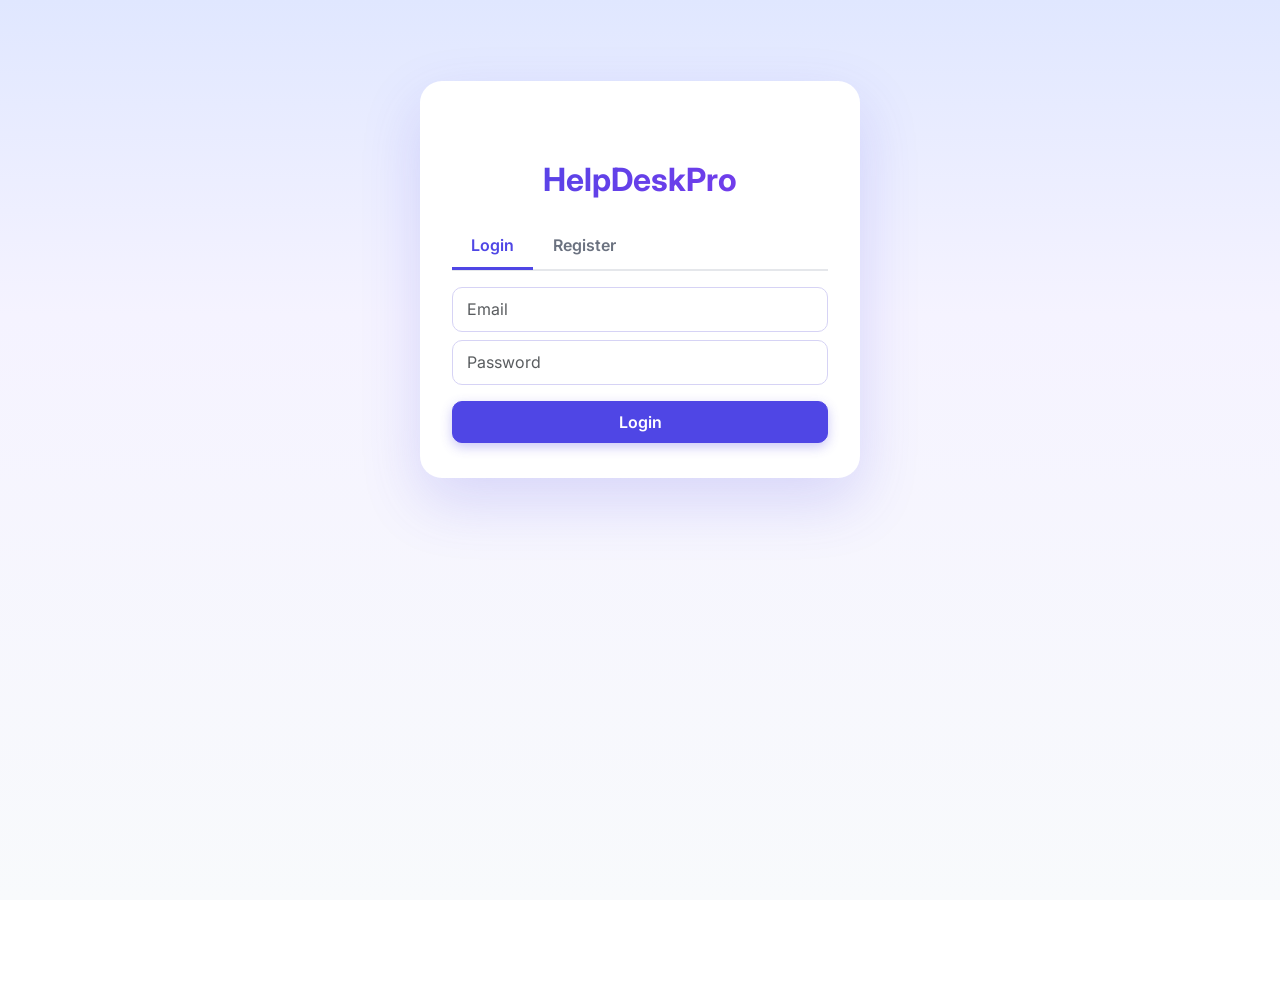
<file: src/main/resources/static/index.html>
<!DOCTYPE html>
<html lang="en">
<head>
    <meta charset="UTF-8">
    <meta name="viewport" content="width=device-width, initial-scale=1">
    <title>HelpDeskPro</title>
    <link href="https://cdn.jsdelivr.net/npm/bootstrap@5.3.3/dist/css/bootstrap.min.css" rel="stylesheet">
    <link href="css/style.css" rel="stylesheet">
</head>
<body class="bg-light login-page">
<div class="container" style="max-width: 440px;">
    <h2 class="text-center mt-5 mb-4">HelpDeskPro</h2>

    <div id="message"></div>

    <ul class="nav nav-tabs mb-3">
        <li class="nav-item"><button class="nav-link active" data-bs-toggle="tab" data-bs-target="#loginTab">Login</button></li>
        <li class="nav-item"><button class="nav-link" data-bs-toggle="tab" data-bs-target="#registerTab">Register</button></li>
    </ul>

    <div class="tab-content">
        <div class="tab-pane fade show active" id="loginTab">
            <input id="loginEmail" type="email" class="form-control mb-2" placeholder="Email">
            <input id="loginPassword" type="password" class="form-control mb-3" placeholder="Password">
            <button id="loginBtn" class="btn btn-primary w-100">Login</button>
        </div>

        <div class="tab-pane fade" id="registerTab">
            <input id="regName" class="form-control mb-2" placeholder="Name">
            <input id="regEmail" type="email" class="form-control mb-2" placeholder="Email">
            <input id="regPassword" type="password" class="form-control mb-3" placeholder="Password (min 6 characters)">
            <button id="registerBtn" class="btn btn-success w-100">Create account</button>
        </div>
    </div>
</div>

<script src="https://cdn.jsdelivr.net/npm/bootstrap@5.3.3/dist/js/bootstrap.bundle.min.js"></script>
<script src="js/api.js"></script>
<script src="js/auth.js"></script>
</body>
</html>
</file>
<file: src/main/resources/static/css/style.css>
@import url('https://fonts.googleapis.com/css2?family=Inter:wght@400;500;600;700&display=swap');

:root {
    --brand: #4f46e5;
    --brand-dark: #4338ca;
    --accent: #7c3aed;
    --ink: #1e1b4b;
    --soft: #eef2ff;
}

body {
    font-family: 'Inter', system-ui, -apple-system, 'Segoe UI', sans-serif;
    color: #1f2937;
}

body.bg-light {
    background: linear-gradient(180deg, #e0e7ff 0%, #f5f3ff 35%, #f8fafc 100%) fixed !important;
    min-height: 100vh;
}

a { color: var(--brand); text-decoration: none; font-weight: 500; }
a:hover { color: var(--brand-dark); text-decoration: underline; }

/* Navbar */
.navbar.bg-dark {
    background: linear-gradient(135deg, var(--brand), var(--accent)) !important;
    box-shadow: 0 4px 16px rgba(79, 70, 229, 0.3);
    padding-top: 0.8rem;
    padding-bottom: 0.8rem;
}
.navbar-brand { font-weight: 700; letter-spacing: 0.3px; font-size: 1.3rem; }
.navbar .btn-outline-light { border-radius: 999px; padding: 0.25rem 1rem; }

/* Cards */
.card {
    border: none;
    border-radius: 16px;
    box-shadow: 0 6px 24px rgba(30, 27, 75, 0.08);
    animation: rise 0.35s ease both;
}
.card-title { font-weight: 700; color: var(--ink); }

@keyframes rise {
    from { opacity: 0; transform: translateY(8px); }
    to { opacity: 1; transform: translateY(0); }
}

/* Dashboard stat cards */
#dash .card { border-top: 5px solid var(--brand); transition: transform 0.2s ease; }
#dash .card:hover { transform: translateY(-3px); }
#dash .fs-3 { font-size: 2rem !important; color: var(--ink); }
#dash .col-md-3:nth-child(2) .card { border-top-color: #ef4444; }
#dash .col-md-3:nth-child(3) .card { border-top-color: #f59e0b; }
#dash .col-md-3:nth-child(4) .card { border-top-color: #10b981; }
#dash .text-muted { text-transform: uppercase; letter-spacing: 1px; font-size: 0.72rem; }

/* Buttons */
.btn { border-radius: 10px; font-weight: 600; padding: 0.5rem 1.1rem; transition: all 0.15s ease; }
.btn-sm { padding: 0.3rem 0.8rem; }
.btn:hover { transform: translateY(-1px); }
.btn-primary {
    --bs-btn-bg: var(--brand);
    --bs-btn-border-color: var(--brand);
    --bs-btn-hover-bg: var(--brand-dark);
    --bs-btn-hover-border-color: var(--brand-dark);
    --bs-btn-active-bg: #3730a3;
    --bs-btn-active-border-color: #3730a3;
    box-shadow: 0 4px 12px rgba(79, 70, 229, 0.3);
}

/* Form fields */
.form-control, .form-select {
    border-radius: 10px;
    border: 1px solid #d6d3f5;
    padding: 0.6rem 0.9rem;
}
.form-control:focus, .form-select:focus {
    border-color: var(--brand);
    box-shadow: 0 0 0 0.2rem rgba(79, 70, 229, 0.18);
}

/* Table */
.table {
    --bs-table-striped-bg: #f5f3ff;
    border-radius: 14px;
    box-shadow: 0 6px 24px rgba(30, 27, 75, 0.08);
    overflow: hidden;
}
.table thead th {
    background: var(--ink);
    color: #fff;
    text-transform: uppercase;
    font-size: 0.72rem;
    letter-spacing: 1px;
    padding: 0.9rem 0.75rem;
    border: none;
}
.table > tbody > tr > * { padding: 0.85rem 0.75rem; vertical-align: middle; border-color: #eceafd; }
.table > tbody > tr:hover > * { --bs-table-bg-state: var(--soft); }

/* Badges */
.badge {
    border-radius: 999px;
    padding: 0.4em 0.8em;
    font-size: 0.68rem;
    letter-spacing: 0.6px;
    text-transform: uppercase;
}

/* Alerts and tabs */
.alert { border: none; border-radius: 12px; }
.nav-tabs { border-bottom: 2px solid #e5e7eb; }
.nav-tabs .nav-link { border: none; color: #6b7280; font-weight: 600; padding: 0.6rem 1.2rem; }
.nav-tabs .nav-link.active {
    color: var(--brand);
    background: transparent;
    border-bottom: 3px solid var(--brand);
}

/* Login page */
.login-page .container {
    background: #fff;
    border-radius: 22px;
    box-shadow: 0 24px 60px rgba(79, 70, 229, 0.18);
    padding: 2rem 2rem 2.2rem;
    margin-top: 9vh;
    animation: rise 0.4s ease both;
}
.login-page h2 {
    font-weight: 700;
    background: linear-gradient(135deg, var(--brand), var(--accent));
    -webkit-background-clip: text;
    background-clip: text;
    -webkit-text-fill-color: transparent;
}

/* Ticket detail page */
#ticket .card-body { padding: 1.6rem; }
#tTitle { font-weight: 700; color: var(--ink); }
#ticket small.text-muted { text-transform: uppercase; letter-spacing: 1px; font-size: 0.68rem; }
#ticket .col-6 > div { font-weight: 600; margin-top: 2px; }
#comments .card { border-left: 4px solid #818cf8; box-shadow: 0 3px 12px rgba(30, 27, 75, 0.06); }
.list-group-item { border-color: #eceafd; padding: 0.8rem 1rem; }
#history .list-group-item { border-left: 3px solid var(--brand); }
h5 { font-weight: 700; color: var(--ink); }
</file>
